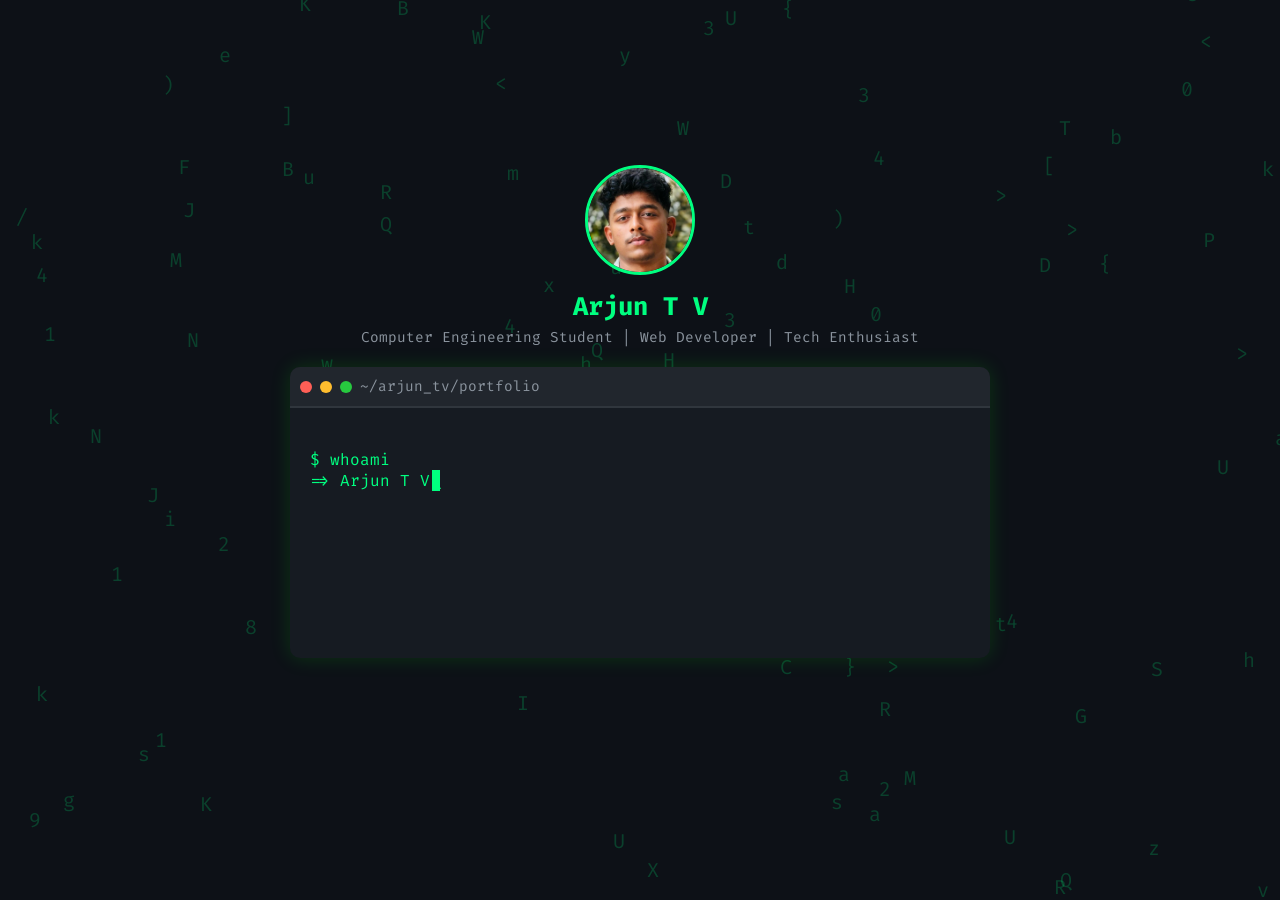
<file: index.html>
<!DOCTYPE html>
<html lang="en">
<head>
  <meta charset="UTF-8">
  <meta name="viewport" content="width=device-width, initial-scale=1.0">
  <title>Arjun T V | Portfolio</title>
  <link rel="stylesheet" href="styles.css">
  <link href="https://fonts.googleapis.com/css2?family=Fira+Code:wght@400;500;700&display=swap" rel="stylesheet">
</head>
<body>

  <!-- Background animation container -->
  <canvas id="bg-canvas"></canvas>

  <!-- Profile Section -->
  <div class="profile-container" id="main-content">
    <img src="profile.jpg" alt="Profile Photo" class="profile-pic">
    <h1 class="name">Arjun T V</h1>
    <p class="role">Computer Engineering Student | Web Developer | Tech Enthusiast</p>
  </div>

  <!-- Small Terminal Window -->
  <div class="terminal" id="main-content-terminal">
    <div class="terminal-header">
      <span class="dot red"></span>
      <span class="dot yellow"></span>
      <span class="dot green"></span>
      <p class="title">~/arjun_tv/portfolio</p>
    </div>

    <div class="terminal-body" id="terminal-body">
      <span id="terminal-text"></span><span class="cursor">_</span>
    </div>
  </div>

  <!-- Kill Button -->
  <button id="kill-btn">💀 Kill</button>

  <!-- Goodbye Message -->
  <div id="goodbye-message">Goodbye! 👋</div>

  <!-- Typing Animation Script with Sound -->
  <script>
    const terminalText = document.getElementById('terminal-text');
    const killBtn = document.getElementById('kill-btn');

    const lines = [
      "$ whoami",
      "=> Arjun T V",
      "$ cat about.txt",
      "=> Passionate about coding, web development, and AI.",
      "$ cat education.txt",
      "=> B.Tech in Computer Science @ Vimal Jyothi Engineering College (2022 - Present)",
      "$ ls skills/",
      "=> HTML  CSS  JavaScript  Python  Java  Django  Git",
      "$ cat achievements.log",
      "=> Built an Online Code Editor | Participated in Hackathons | Completed Web Dev Bootcamp",
      "$ echo 'contact me'",
      "=> Email: arjun118654@gmail.com",
      "=> GitHub: github.com/Arjun-T-V",
      "=> LinkedIn: www.linkedin.com/in/arjun-t-v-a975452b4",
    ];

    let lineIndex = 0;
    let charIndex = 0;

    // Typing sound
    const typeSound = new Audio('typing.mp3');

    function typeLine() {
      if (lineIndex < lines.length) {
        if (charIndex < lines[lineIndex].length) {
          terminalText.innerHTML += lines[lineIndex][charIndex];
          charIndex++;

          // Play typing sound
          typeSound.currentTime = 0;
          typeSound.play().catch(() => {});

          setTimeout(typeLine, 40);
        } else {
          terminalText.innerHTML += "<br>";
          lineIndex++;
          charIndex = 0;
          setTimeout(typeLine, 500);
        }
      } else {
        // Typing finished, stop sound
        typeSound.pause();
        typeSound.currentTime = 0;

        // Show Kill button smoothly
        killBtn.style.opacity = "1";
      }
    }

    typeLine();
  </script>

  <!-- Background Animation Script -->
  <script>
    const canvas = document.getElementById('bg-canvas');
    const ctx = canvas.getContext('2d');

    canvas.width = window.innerWidth;
    canvas.height = window.innerHeight;

    const symbols = 'ABCDEFGHIJKLMNOPQRSTUVWXYZabcdefghijklmnopqrstuvwxyz0123456789<>/{}[]()';
    const particles = [];

    for (let i = 0; i < 120; i++) {
      particles.push({
        x: Math.random() * canvas.width,
        y: Math.random() * canvas.height,
        size: Math.random() * 15 + 8,
        symbol: symbols[Math.floor(Math.random() * symbols.length)],
        speedX: (Math.random() - 0.5) * 0.5,
        speedY: (Math.random() - 0.5) * 0.5
      });
    }

    function drawParticles() {
      ctx.clearRect(0, 0, canvas.width, canvas.height);
      ctx.fillStyle = 'rgba(0,255,128,0.2)';
      ctx.font = '20px Fira Code';

      particles.forEach(p => {
        ctx.fillText(p.symbol, p.x, p.y);
        p.x += p.speedX;
        p.y += p.speedY;

        if (p.x < 0) p.x = canvas.width;
        if (p.x > canvas.width) p.x = 0;
        if (p.y < 0) p.y = canvas.height;
        if (p.y > canvas.height) p.y = 0;
      });

      requestAnimationFrame(drawParticles);
    }

    drawParticles();

    window.addEventListener('resize', () => {
      canvas.width = window.innerWidth;
      canvas.height = window.innerHeight;
    });

    // ===== Kill button functionality with vanish sound =====
    const mainContent = document.getElementById('main-content');
    const mainTerminal = document.getElementById('main-content-terminal');
    const goodbyeMsg = document.getElementById('goodbye-message');

    // Vanish sound
    const vanishSound = new Audio('vanish.mp3');

    killBtn.addEventListener('click', () => {
      // Play vanish sound
      vanishSound.play().catch(() => {});

      // Play vanish animation
      mainContent.classList.add('vanish');
      mainTerminal.classList.add('vanish');
      canvas.classList.add('vanish');
      killBtn.classList.add('vanish');

      setTimeout(() => {
        mainContent.style.display = 'none';
        mainTerminal.style.display = 'none';
        canvas.style.display = 'none';
        killBtn.style.display = 'none';
        goodbyeMsg.style.display = 'block';
        goodbyeMsg.classList.add('fade-in');
      }, 1000);
    });
  </script>

</body>
</html>
</file>
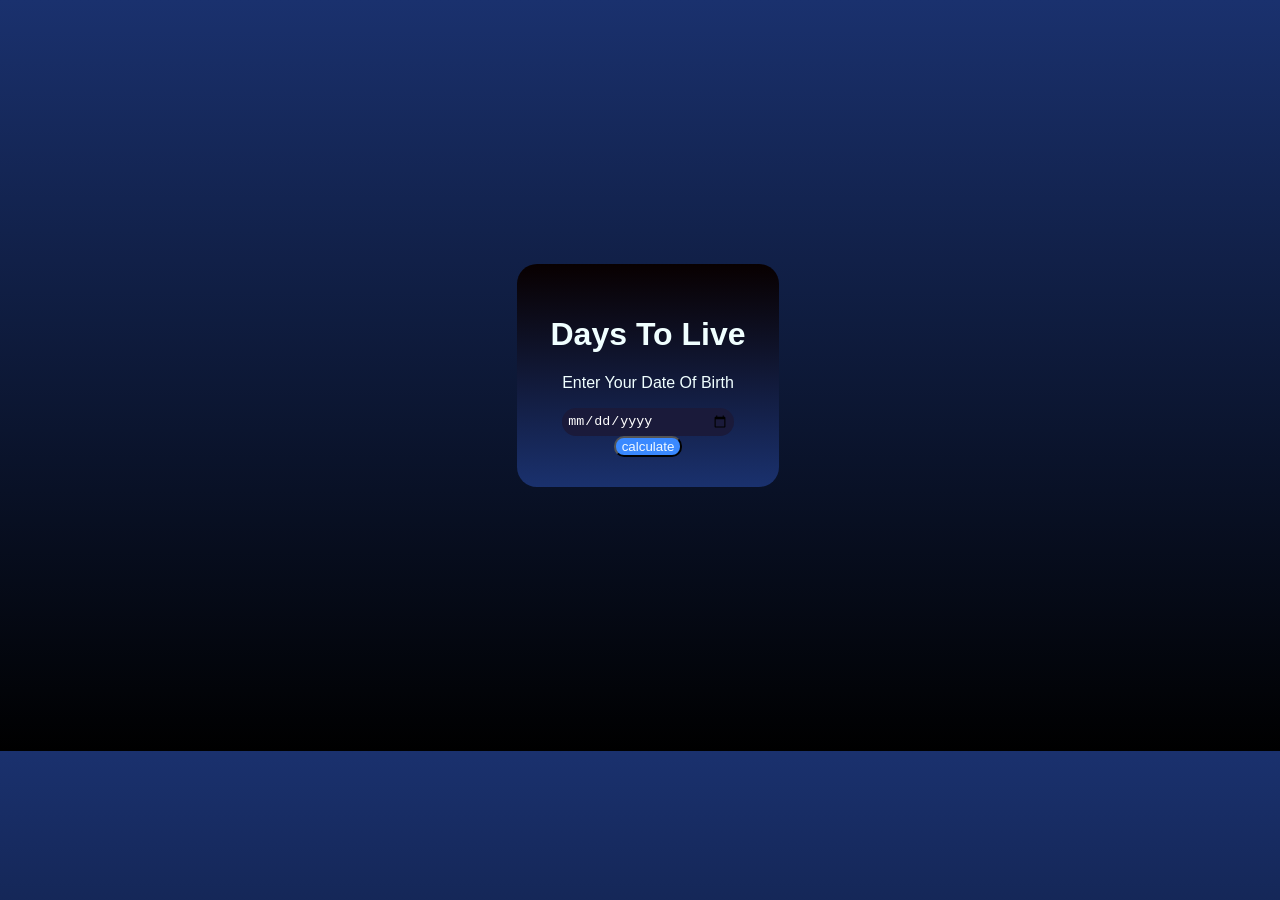
<file: project.html>
<!DOCTYPE html>
<html lang="en">
<head>
    <meta charset="UTF-8">
    <meta name="viewport" content="width=device-width, initial-scale=1.0">
    <title>Document</title>
    <link rel="stylesheet" href="style.css">
</head>
<body>
    <div class="project_container">
        <h1 class="h1">Days To Live</h1>
        <p class="para1">Enter Your Date Of Birth</p>
        <input type="date" class="input" id="dob_input">
        <button class="btn" onclick="calculate()">calculate</button>
        <div class="output" id="result">

        </div>
    </div>
    <script>
        function calculate()
        {
            const dob=document.getElementById("dob_input").value;
            console.log(dob);
            if(!dob){
                document.getElementById("result").innerText="please select a date";
                return;
            }
            const dateobj=new Date(dob);
            const today=new Date();
            console.log(today);
            const datediff=Math.abs(today-dateobj);
            console.log(datediff);
            const day=Math.ceil(datediff/(1000*60*60*24));
            document.getElementById("result").innerText=`you have lived for ${day.toLocaleString()} days!`;
            return;
        }
    </script>
</body>
</html>
</file>
<file: styles.css>
/* ===== RESET ===== */
* {
  margin: 0;
  padding: 0;
  box-sizing: border-box;
}

/* ===== BODY ===== */
body {
  background-color: #0d1117;
  color: #c9d1d9;
  font-family: 'Fira Code', monospace;
  display: flex;
  flex-direction: column;
  align-items: center;
  min-height: 100vh;
  justify-content: center;
  overflow: hidden;
  position: relative;
}

/* ===== BACKGROUND CANVAS ===== */
#bg-canvas {
  position: fixed;
  top: 0;
  left: 0;
  z-index: 0;
  width: 100%;
  height: 100%;
  transition: all 1s ease;
}

/* ===== PROFILE SECTION ===== */
.profile-container {
  text-align: center;
  margin-bottom: 20px;
  position: relative;
  z-index: 2;
  transition: all 1s ease;
}

.profile-pic {
  width: 110px;
  height: 110px;
  border-radius: 50%;
  border: 3px solid #00ff80;
  object-fit: cover;
}

.name {
  color: #00ff80;
  margin-top: 10px;
  font-size: 1.6rem;
}

.role {
  color: #8b949e;
  font-size: 0.9rem;
  margin-top: 5px;
}

/* ===== TERMINAL ===== */
.terminal {
  position: relative;
  z-index: 2;
  background-color: #161b22;
  border-radius: 10px;
  width: 80%;
  max-width: 700px;
  box-shadow: 0 0 20px rgba(0, 255, 0, 0.15);
  overflow: hidden;
  transition: all 1s ease;
}

.terminal-header {
  background-color: #21262d;
  display: flex;
  align-items: center;
  padding: 10px;
  border-bottom: 2px solid #30363d;
}

.dot {
  height: 12px;
  width: 12px;
  border-radius: 50%;
  margin-right: 8px;
}

.red { background-color: #ff5f56; }
.yellow { background-color: #ffbd2e; }
.green { background-color: #27c93f; }

.title {
  color: #8b949e;
  font-size: 0.9rem;
}

/* ===== TERMINAL BODY ===== */
.terminal-body {
  padding: 20px;
  color: #00ff80;
  white-space: pre-line;
  min-height: 250px;
  font-size: 1rem;
  overflow-y: auto;
}

/* ===== CURSOR EFFECT ===== */
.cursor {
  display: inline-block;
  width: 8px;
  background-color: #00ff80;
  margin-left: 2px;
  animation: blink 0.7s infinite;
}

@keyframes blink {
  0%, 50% { opacity: 1; }
  50.01%, 100% { opacity: 0; }
}

/* ===== KILL BUTTON ===== */
#kill-btn {
  position: relative; /* flows below terminal */
  display: block;
  margin: 20px auto; /* center horizontally & spacing */
  z-index: 3;
  background-color: #ff4c4c;
  border: none;
  padding: 10px 20px;
  color: white;
  font-weight: bold;
  cursor: pointer;
  border-radius: 5px;
  font-family: 'Fira Code', monospace;
  transition: all 0.3s ease;
  opacity: 0; /* hidden until typing finishes */
}

#kill-btn:hover {
  background-color: #ff1f1f;
  transform: scale(1.1);
}

/* ===== VANISH ANIMATION ===== */
.vanish {
  opacity: 0;
  transform: scale(0.5);
  transition: all 1s ease;
}

/* ===== GOODBYE MESSAGE ===== */
#goodbye-message {
  display: none;
  position: fixed;
  top: 50%;
  left: 50%;
  transform: translate(-50%, -50%);
  color: #00ff80;
  font-size: 2rem;
  font-weight: bold;
  z-index: 5;
  text-align: center;
  opacity: 0;
}

#goodbye-message.fade-in {
  animation: fadeIn 1s forwards;
}

@keyframes fadeIn {
  0% { opacity: 0; transform: translate(-50%, -60%); }
  100% { opacity: 1; transform: translate(-50%, -50%); }
}

/* ===== RESPONSIVE ===== */
@media (max-width: 600px) {
  .profile-pic { width: 80px; height: 80px; }
  .name { font-size: 1.3rem; }
  .role { font-size: 0.8rem; }
  .terminal { width: 92%; border-radius: 8px; }
  .terminal-body { font-size: 0.85rem; padding: 15px; }
  #kill-btn { padding: 8px 16px; font-size: 0.9rem; }
  #goodbye-message { font-size: 1.5rem; }
}

@media (max-width: 400px) {
  .terminal-body { font-size: 0.8rem; }
  .name { font-size: 1.1rem; }
  .role { font-size: 0.7rem; }
  #kill-btn { padding: 6px 14px; }
}
</file>
<file: style.css>
body{
    display: flex;
    align-items: center;
    justify-content: center;
    height: 700px;
}
body{
    background-color: rgb(26, 26, 58);   
    background-image: linear-gradient(#1a316e,#000000); 
    height: 735px;
    width: 100%;
}
.h1{
    color: azure;
    font-family: sans-serif;
}
.para1{
    color: azure;
    font-family: sans-serif;
}
button{
    border-radius: 10px;
    background-color: rgb(58, 137, 255);
    color: aliceblue;
    
}
.project_container{
    background-color: rgb(59, 45, 78);
    padding: 30px;
    border-radius: 20px;
    text-align: center;
    background-color: #33d809; 
    background-image: linear-gradient(#080000, #1a316e); 
    text-align: center;
    color: white;

    box-sizing: border-box;
}
.input{
    padding: 5px;
    border-radius: 20px;
    width: 80%;
    border: 1px;
    border-color: rgb(255, 0, 0);
    color: rgb(255, 255, 255);
    background-color: rgb(26, 26, 58);  
}
</file>
